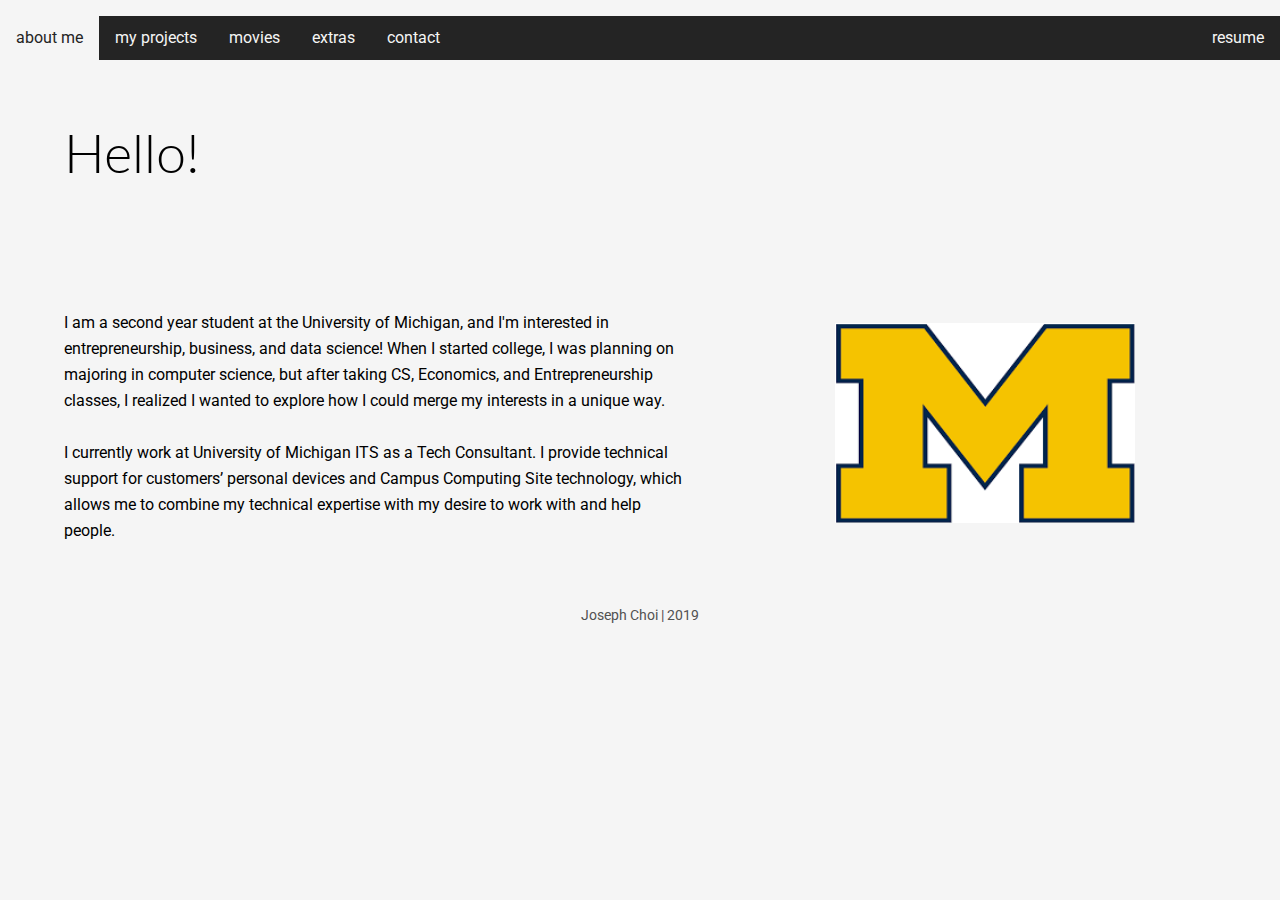
<file: index.html>
<!DOCTYPE html>
<html lang="en">

<head>
    <!-- Global site tag (gtag.js) - Google Analytics -->
    <script async src="https://www.googletagmanager.com/gtag/js?id=UA-134853987-1"></script>
    <script>
        window.dataLayer = window.dataLayer || [];
        function gtag() { dataLayer.push(arguments); }
        gtag('js', new Date());

        gtag('config', 'UA-134853987-1');
    </script>
    <meta charset="utf-8" />
    <meta name="viewport" content="width=device-width, initial-scale=1, shrink-to-fit=no">
    <title>Joseph Choi</title>
    <link rel="stylesheet" type="text/css" href="css/reset.css">
    <link rel="stylesheet" type="text/css" href="css/main.css">
    <link rel="stylesheet" href="css/print.css">
    <link rel="icon" href="imgs/letterj.png">
    <link href='https://fonts.googleapis.com/css?family=Lato:400,700' rel='stylesheet'>
    <link href="https://fonts.googleapis.com/css?family=Roboto" rel="stylesheet">
    <link rel="stylesheet" href="https://use.fontawesome.com/releases/v5.7.1/css/all.css"
        integrity="sha384-fnmOCqbTlWIlj8LyTjo7mOUStjsKC4pOpQbqyi7RrhN7udi9RwhKkMHpvLbHG9Sr" crossorigin="anonymous">


    <style type="text/css">
        @media print {
            body::after {
                content: url(http://chart.apis.google.com/chart?chs=120x120&cht=qr&chl=https%3A%2F%2josephkc.github.io/personal)
            }

            #topnav li.a,
            li,
            .rightnav #myLinks {
                display: none;
            }
        }
    </style>
</head>

<body onload="typeWriter()">
    <a href=#main class="skip">Skip to content</a>

    <header>
        <nav>
            <ul id="topnav">
                <li><a class="active" href="index.html"> about me </a></li>
                <li><a href="projects.html"> my projects </a></li>
                <li><a href="movies.html"> movies </a></li>
                <li><a href="extras.html"> extras </a></li>
                <li><a href="contact.html"> contact </a></li>
                <li class="rightnav"><a href="resume.pdf" target="_blank"> <i class="fas fa-file-alt"></i> resume
                    </a>
                </li>
            </ul>
        </nav>
    </header>

    <main id="main">
        <h1 id="intro"></h1>
        <div class="flex-container">
            <p class="paragraph">
                I am a second year student at the University of Michigan, and I'm interested in
                entrepreneurship, business, and
                data science! When I started college, I was planning on majoring in computer science, but after taking
                CS, Economics, and Entrepreneurship
                classes, I realized I wanted to explore how I could merge my interests in a unique way.
                <br><br>
                I currently work at University of Michigan ITS as a Tech Consultant. I provide technical support for
                customers’ personal devices and Campus Computing Site technology, which allows me to combine my
                technical
                expertise with my desire to work with and help people.
            </p>
            <img src="imgs/blockm.png" alt="Michigan block M" id="blockm" />
        </div>


    </main>

    <footer id="bottom-footer">
        Joseph Choi | 2019
    </footer>

    <script>


        window.onscroll = function () { makeSticky() };

        var navbar = document.getElementById("topnav");
        console.log(navbar)

        var sticky = navbar.offsetTop;

        var isMobile = /iPhone|iPad|iPod|Android/i.test(navigator.userAgent);
        function makeSticky() {
            if ((window.pageYOffset >= sticky) && (!isMobile)) {
                navbar.classList.add("sticky")
            } else {
                navbar.classList.remove("sticky");
            }
        }

        var i = 0;
        var txt = 'Hello! I\'m Joseph';
        var fastspeed = 65;
        var slowspeed = 800;

        function typeWriter() {
            if (i == 6) {
                document.getElementById("intro").innerHTML += txt.charAt(i);
                i++;
                setTimeout(typeWriter, slowspeed);
            }
            else if (i < txt.length) {
                document.getElementById("intro").innerHTML += txt.charAt(i);
                i++;
                setTimeout(typeWriter, fastspeed);
            }
        }
    </script>


</body>

</html>
</file>
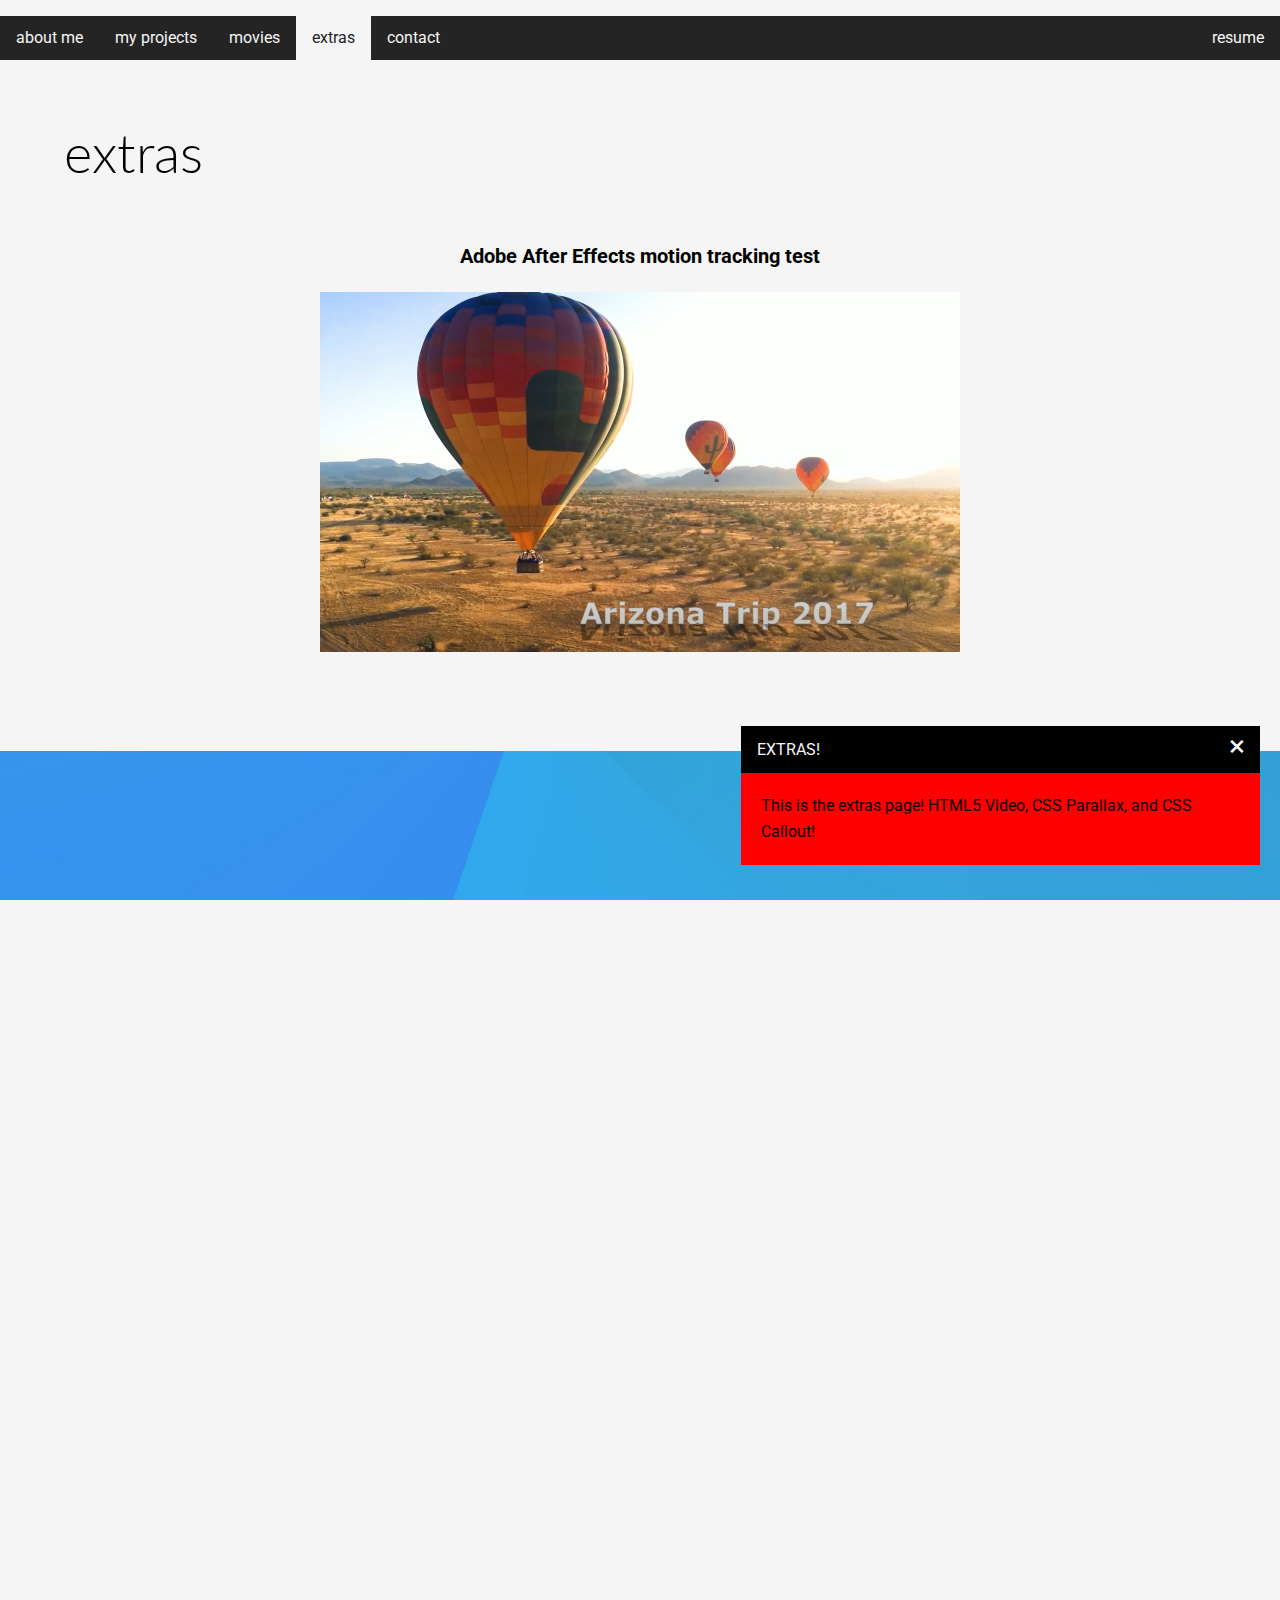
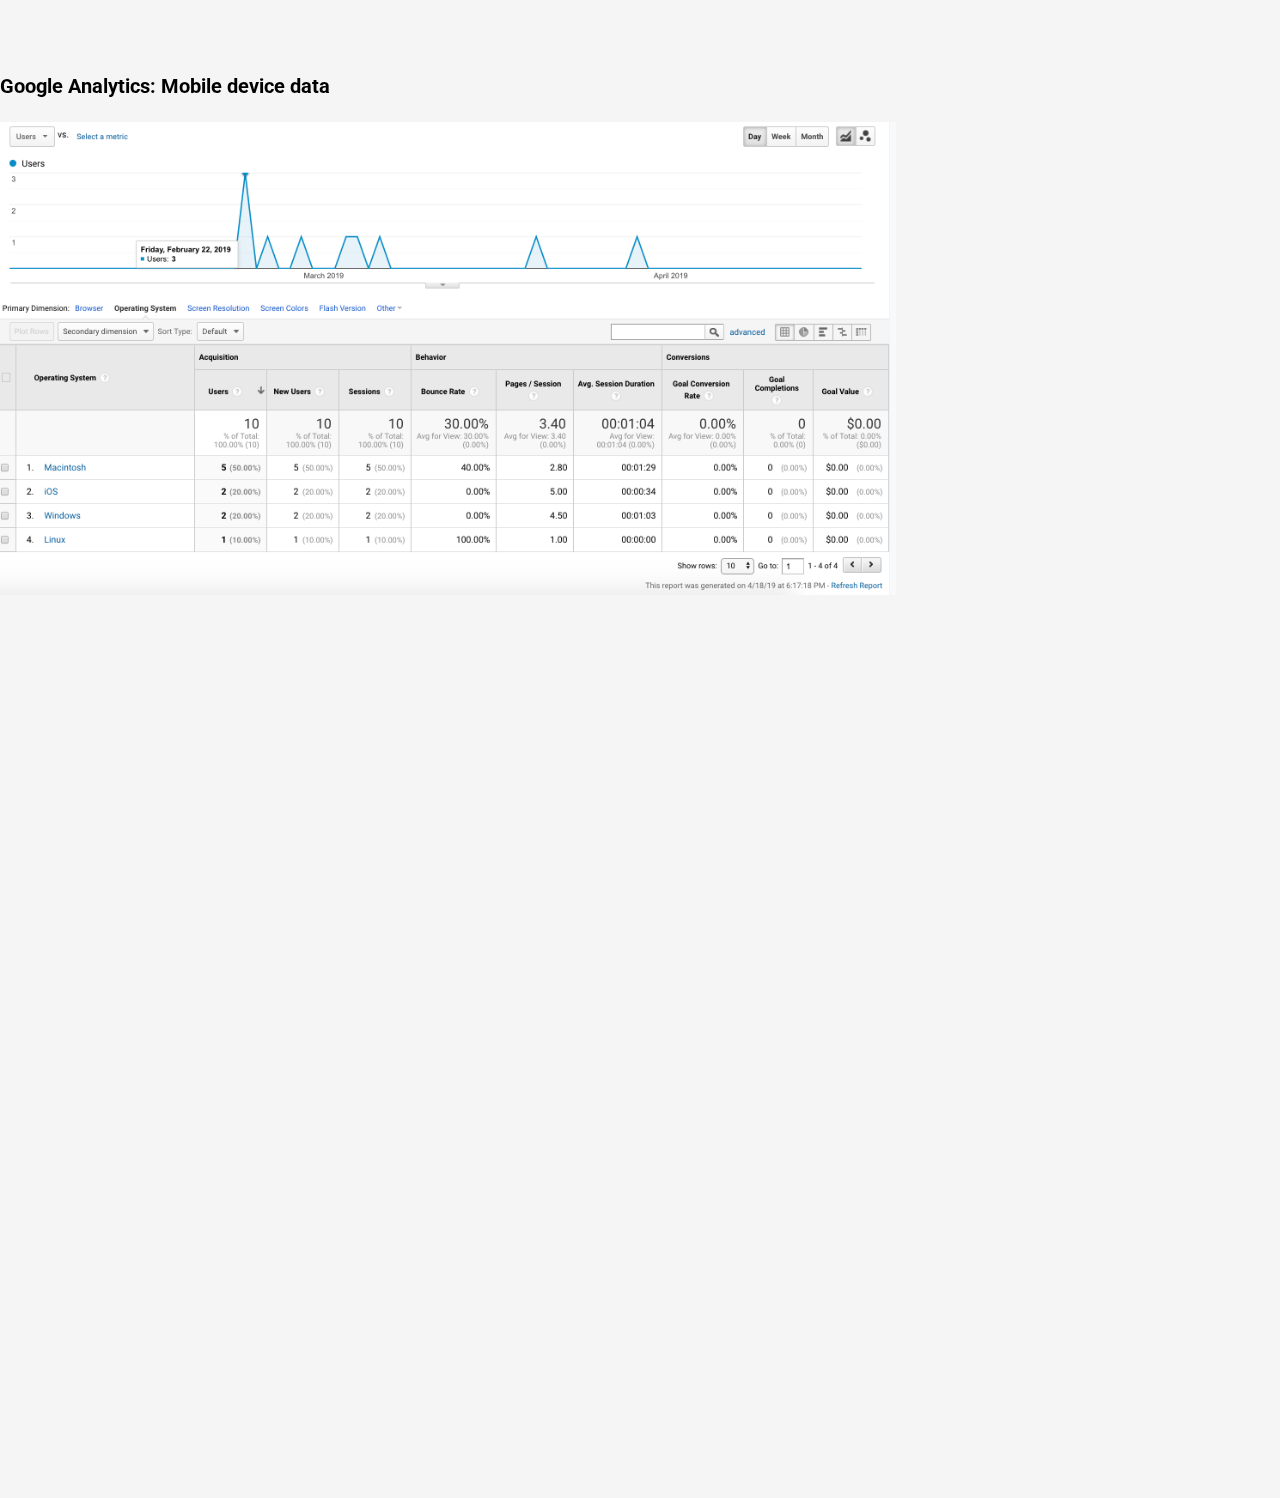
<file: extras.html>
<!DOCTYPE html>
<html lang="en">

<head>
    <!-- Global site tag (gtag.js) - Google Analytics -->
    <script async src="https://www.googletagmanager.com/gtag/js?id=UA-134853987-1"></script>
    <script>
        window.dataLayer = window.dataLayer || [];
        function gtag() { dataLayer.push(arguments); }
        gtag('js', new Date());

        gtag('config', 'UA-134853987-1');
    </script>
    <meta charset="utf-8" />
    <meta name="viewport" content="width=device-width, initial-scale=1, shrink-to-fit=no">
    <title>movies</title>
    <link rel="stylesheet" type="text/css" href="css/reset.css">
    <link rel="stylesheet" type="text/css" href="css/main.css">
    <link rel="stylesheet" href="css/print.css">
    <link rel="icon" href="imgs/filmreel.png">
    <link href='https://fonts.googleapis.com/css?family=Lato:400,700' rel='stylesheet'>
    <link href="https://fonts.googleapis.com/css?family=Roboto" rel="stylesheet">
    <link rel="stylesheet" href="https://use.fontawesome.com/releases/v5.7.1/css/all.css"
        integrity="sha384-fnmOCqbTlWIlj8LyTjo7mOUStjsKC4pOpQbqyi7RrhN7udi9RwhKkMHpvLbHG9Sr" crossorigin="anonymous">
</head>

<body>
    <a href=#main class="skip">Skip to content</a>
    <header>
        <nav>
            <ul id="topnav">
                <li><a href="index.html"> about me </a></li>
                <li><a href="projects.html"> my projects </a></li>
                <li><a href="movies.html"> movies </a></li>
                <li><a class="active" href="extras.html"> extras </a></li>
                <li><a href="contact.html"> contact </a></li>
                <li class="rightnav"><a href="resume.pdf" target="_blank"> <i class="fas fa-file-alt"></i> resume
                    </a>
                </li>
            </ul>
        </nav>
    </header>

    <main id="main">
        <h1>extras</h1>

        <div class="callout">
            <div class="callout-header">EXTRAS!</div>
            <span class="closebtn" onclick="this.parentElement.style.display='none';">&times;</span>
            <div class="callout-container">
                <p>This is the extras page! HTML5 Video, CSS Parallax, and CSS Callout! </p>
            </div>
        </div>

        <div id="videodiv">
            <h2>Adobe After Effects motion tracking test</h2>
            <video id="video" controls autoplay>
                <source src="videos/loons.mp4" type="video/mp4">
                <track src="videos/loonscap.vtt" kind="captions" srclang="en" label="english_captions">
                <track src="videos/loonsaudio.m4a" kind="descriptions" srclang="en" label="english_description">
                Your browser does not support HTML5 videos.
            </video>
        </div>

        <br><br><br><br><br><br>

        <!-- PARALLAX -->
        <div class="parallax"></div>

        <h2>Google Analytics: Mobile device data</h2>
        <img src="imgs/analytics.png" alt="google Analytics information" id="analytics" />

        <!-- PARALLAX -->
        <div class="parallax"></div>
    </main>
    <script>
        window.onscroll = function () { makeSticky() };

        var navbar = document.getElementById("topnav");
        console.log(navbar)

        var sticky = navbar.offsetTop;

        var isMobile = /iPhone|iPad|iPod|Android/i.test(navigator.userAgent);
        function makeSticky() {
            if ((window.pageYOffset >= sticky) && (!isMobile)) {
                navbar.classList.add("sticky")
            } else {
                navbar.classList.remove("sticky");
            }
        }
    </script>

</body>

</html>
</file>
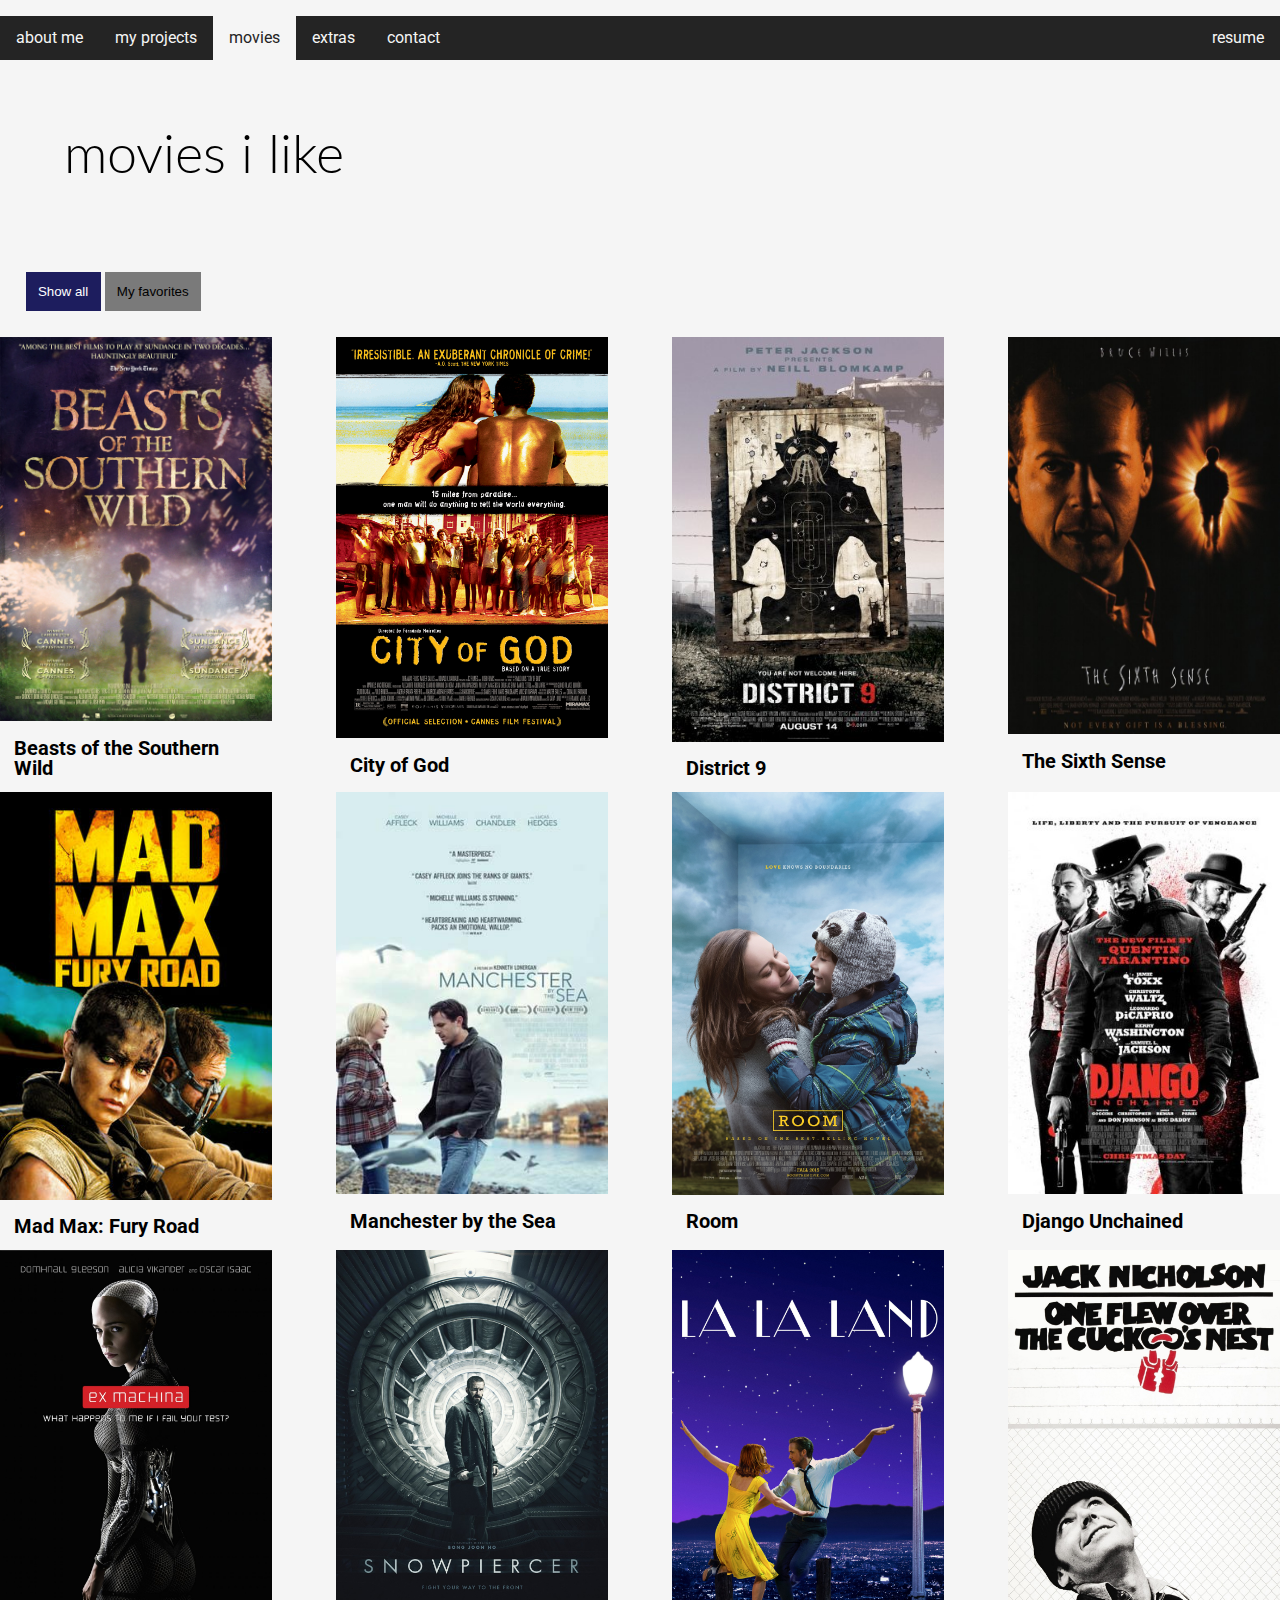
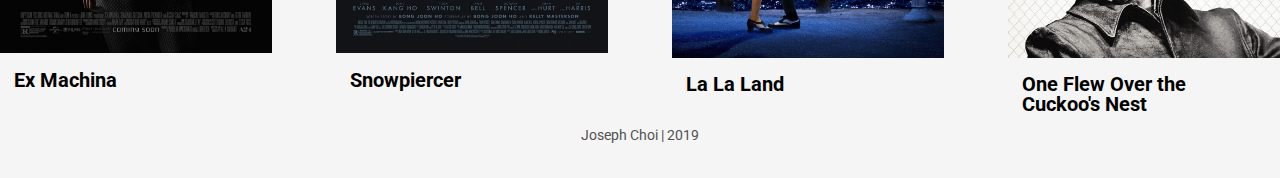
<file: movies.html>
<!DOCTYPE html>
<html lang="en">

<head>
    <!-- Global site tag (gtag.js) - Google Analytics -->
    <script async src="https://www.googletagmanager.com/gtag/js?id=UA-134853987-1"></script>
    <script>
        window.dataLayer = window.dataLayer || [];
        function gtag() { dataLayer.push(arguments); }
        gtag('js', new Date());

        gtag('config', 'UA-134853987-1');
    </script>
    <meta charset="utf-8" />
    <meta name="viewport" content="width=device-width, initial-scale=1, shrink-to-fit=no">
    <title>movies</title>
    <link rel="stylesheet" type="text/css" href="css/reset.css">
    <link rel="stylesheet" type="text/css" href="css/main.css">
    <link rel="stylesheet" href="css/print.css">
    <link rel="icon" href="imgs/filmreel.png">
    <link href='https://fonts.googleapis.com/css?family=Lato:400,700' rel='stylesheet'>
    <link href="https://fonts.googleapis.com/css?family=Roboto" rel="stylesheet">
    <link rel="stylesheet" href="https://use.fontawesome.com/releases/v5.7.1/css/all.css"
        integrity="sha384-fnmOCqbTlWIlj8LyTjo7mOUStjsKC4pOpQbqyi7RrhN7udi9RwhKkMHpvLbHG9Sr" crossorigin="anonymous">
</head>

<body>
    <a href=#main class="skip">Skip to content</a>
    <header>
        <nav>
            <ul id="topnav">
                <li><a href="index.html"> about me </a></li>
                <li><a href="projects.html"> my projects </a></li>
                <li><a class="active" href="movies.html"> movies </a></li>
                <li><a href="extras.html"> extras </a></li>
                <li><a href="contact.html"> contact </a></li>
                <li class="rightnav"><a href="resume.pdf" target="_blank"> <i class="fas fa-file-alt"></i> resume
                    </a>
                </li>
            </ul>
        </nav>
    </header>

    <main id="main">
        <h1> movies i like </h1>

        <div id="myBtnContainer">
            <button class="btn current" onclick="filterSelection('all')"> Show all</button>
            <button class="btn" onclick="filterSelection('favorite')"> My favorites</button>
        </div>

        <div class="grid-container">
            <div class="grid-item">
                <div><img src="imgs/beasts.jpg" alt="Beasts of the southern wild poster" class="poster" />
                </div>
                <div class="moviedesc">
                    <h2>Beasts of the Southern Wild</h2>
                    <p> </p>
                </div>
            </div>

            <div class="grid-item favorite">
                <div><img src="imgs/cityofgod.jpg" alt="City of God poster" class="poster" /></div>
                <div class="moviedesc">
                    <h2>City of God</h2>
                    <p> </p>
                </div>
            </div>

            <div class="grid-item">
                <div><img src="imgs/district9.jpg" alt="district 9 poster" class="poster" /></div>
                <div class="moviedesc">
                    <h2>District 9</h2>
                    <p> </p>
                </div>
            </div>

            <div class="grid-item">
                <div><img src="imgs/sixthsense.jpg" alt="sixth sense poster" class="poster" /></div>
                <div class="moviedesc">
                    <h2>The Sixth Sense</h2>
                    <p> </p>
                </div>
            </div>

            <div class="grid-item favorite">
                <div><img src="imgs/madmax.jpg" alt="mad max poster" class="poster" /></div>
                <div class="moviedesc">
                    <h2>Mad Max: Fury Road</h2>
                    <p> </p>
                </div>
            </div>

            <div class="grid-item">
                <div><img src="imgs/manchester.jpg" alt="manchester by the sea poster" class="poster" />
                </div>
                <div class="moviedesc">
                    <h2>Manchester by the Sea</h2>
                    <p> </p>
                </div>
            </div>

            <div class="grid-item">
                <div><img src="imgs/room.jpg" alt="room poster" class="poster" /></div>
                <div class="moviedesc">
                    <h2>Room</h2>
                    <p> </p>
                </div>
            </div>

            <div class="grid-item">
                <div><img src="imgs/django.jpg" alt="django unchained poster" class="poster" /></div>
                <div class="moviedesc">
                    <h2>Django Unchained</h2>
                    <p> </p>
                </div>
            </div>

            <div class="grid-item favorite">
                <div><img src="imgs/exmachina.jpg" alt="exmachina poster" class="poster" /></div>
                <div class="moviedesc">
                    <h2>Ex Machina</h2>
                    <p> </p>
                </div>
            </div>

            <div class="grid-item">
                <div><img src="imgs/snowpiercer.jpg" alt="snowpiercer poster" class="poster" /></div>
                <div class="moviedesc">
                    <h2>Snowpiercer</h2>
                    <p> </p>
                </div>
            </div>

            <div class="grid-item">
                <div><img src="imgs/lalaland.jpg" alt="la la land poster" class="poster" /></div>
                <div class="moviedesc">
                    <h2>La La Land</h2>
                    <p> </p>
                </div>
            </div>

            <div class="grid-item">
                <div><img src="imgs/cuckoo.jpg" alt="One Flew Over the Cuckoo's Nest poster" class="poster" /></div>
                <div class="moviedesc">
                    <h2>One Flew Over the Cuckoo's Nest</h2>
                    <p> </p>
                </div>
            </div>
        </div>

    </main>

    <footer id="bottom-footer">
        Joseph Choi | 2019
    </footer>

    <script>
        window.onscroll = function () { makeSticky() };

        var navbar = document.getElementById("topnav");
        console.log(navbar)

        var sticky = navbar.offsetTop;

        var isMobile = /iPhone|iPad|iPod|Android/i.test(navigator.userAgent);
        function makeSticky() {
            if ((window.pageYOffset >= sticky) && (!isMobile)) {
                navbar.classList.add("sticky")
            } else {
                navbar.classList.remove("sticky");
            }
        }

        //-----------FILTERING-----------//
        filterSelection("all")
        function filterSelection(c) {
            var x, i;
            x = document.getElementsByClassName("grid-item");
            if (c == "all") c = "";
            for (i = 0; i < x.length; i++) {
                w3RemoveClass(x[i], "show");
                if (x[i].className.indexOf(c) > -1) w3AddClass(x[i], "show");
            }
        }

        function w3AddClass(element, name) {
            var i, arr1, arr2;
            arr1 = element.className.split(" ");
            arr2 = name.split(" ");
            for (i = 0; i < arr2.length; i++) {
                if (arr1.indexOf(arr2[i]) == -1) { element.className += " " + arr2[i]; }
            }
        }

        function w3RemoveClass(element, name) {
            var i, arr1, arr2;
            arr1 = element.className.split(" ");
            arr2 = name.split(" ");
            for (i = 0; i < arr2.length; i++) {
                while (arr1.indexOf(arr2[i]) > -1) {
                    arr1.splice(arr1.indexOf(arr2[i]), 1);
                }
            }
            element.className = arr1.join(" ");
        }

        // Add active class to the current button (highlight it)
        var btnContainer = document.getElementById("myBtnContainer");
        var btns = btnContainer.getElementsByClassName("btn");
        for (var i = 0; i < btns.length; i++) {
            btns[i].addEventListener("click", function () {
                var current = document.getElementsByClassName("current");
                current[0].className = current[0].className.replace(" current", "");
                this.className += " current";
            });
        }
        //--------------END OF FILTERING-------------//

    </script>

</body>

</html>
</file>
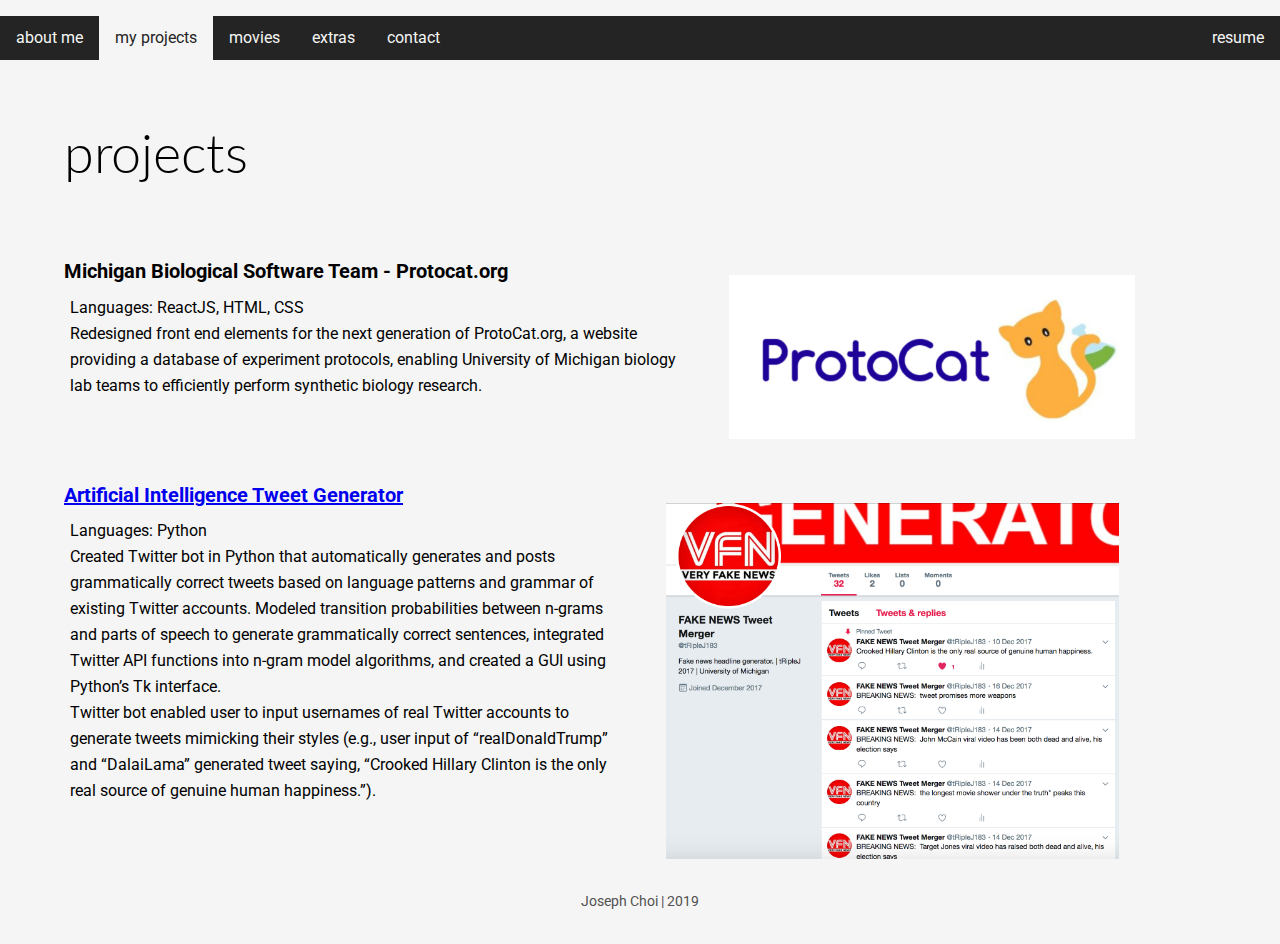
<file: projects.html>
<!DOCTYPE html>
<html lang="en">

<head>
    <!-- Global site tag (gtag.js) - Google Analytics -->
    <script async src="https://www.googletagmanager.com/gtag/js?id=UA-134853987-1"></script>
    <script>
        window.dataLayer = window.dataLayer || [];
        function gtag() { dataLayer.push(arguments); }
        gtag('js', new Date());

        gtag('config', 'UA-134853987-1');
    </script>
    <meta charset="utf-8" />
    <meta name="viewport" content="width=device-width, initial-scale=1, shrink-to-fit=no">
    <title>my projects</title>
    <link rel="stylesheet" type="text/css" href="css/reset.css">
    <link rel="stylesheet" type="text/css" href="css/main.css">
    <link rel="stylesheet" href="css/print.css">
    <link rel="icon" href="imgs/code.png">
    <link href="https://fonts.googleapis.com/css?family=Roboto" rel="stylesheet">
    <link href='https://fonts.googleapis.com/css?family=Lato:400,700' rel='stylesheet'>
    <link href="https://fonts.googleapis.com/css?family=Raleway:100,300,400,500,600,700" rel="stylesheet">
    <link rel="stylesheet" href="https://use.fontawesome.com/releases/v5.7.1/css/all.css"
        integrity="sha384-fnmOCqbTlWIlj8LyTjo7mOUStjsKC4pOpQbqyi7RrhN7udi9RwhKkMHpvLbHG9Sr" crossorigin="anonymous">
</head>

<body>
    <a href=#main class="skip">Skip to content</a>
    <header>
        <nav>
            <ul id="topnav">
                <li><a href="index.html"> about me </a></li>
                <li><a class="active" href="projects.html"> my projects </a></li>
                <li><a href="movies.html"> movies </a></li>
                <li><a href="extras.html"> extras </a></li>
                <li><a href="contact.html"> contact </a></li>
                <li class="rightnav"><a href="resume.pdf" target="_blank"> <i class="fas fa-file-alt"></i> resume
                    </a>
                </li>
            </ul>
        </nav>
    </header>

    <main id="main">
        <div class="background">
            <!-- <img src="imgs/code-bkg.jpg" class="blur" /> -->

            <div class="foreground">
                <h1>projects</h1>

                <div class="flex-container">
                    <div class="project_description">
                        <h2>Michigan Biological Software Team - Protocat.org</h2>
                        <p>
                            Languages: ReactJS, HTML, CSS
                            <br>
                            Redesigned front end elements for the next generation of ProtoCat.org, a website providing a
                            database of experiment protocols, enabling University of Michigan biology lab teams to
                            efficiently
                            perform
                            synthetic biology research.
                        </p>

                    </div>
                    <div>
                        <img src="imgs/protocat.png" alt="Protocat.org icon" class="picture" />
                    </div>
                </div>

                <div class="flex-container">
                    <div class="project_description">
                        <h2><a href="https://twitter.com/tRipleJ183" target="_blank"> Artificial Intelligence Tweet
                                Generator
                            </a></h2>
                        <p>
                            Languages: Python
                            <br>
                            Created Twitter bot in Python that automatically generates and posts grammatically correct
                            tweets
                            based
                            on language patterns and grammar of existing Twitter accounts.

                            Modeled transition probabilities between n-grams and parts of speech to generate
                            grammatically
                            correct
                            sentences, integrated Twitter API functions into n-gram model algorithms, and created a GUI
                            using
                            Python’s Tk interface.
                            <br>
                            Twitter bot enabled user to input usernames of real Twitter accounts to generate tweets
                            mimicking
                            their
                            styles (e.g., user input of “realDonaldTrump” and “DalaiLama” generated tweet saying,
                            “Crooked
                            Hillary
                            Clinton is the only real source of genuine human happiness.”).
                        </p>
                    </div>
                    <div>
                        <img src="imgs/twitterbot.png" alt="twitter bot screenshot" class="picture" />
                    </div>
                </div>
            </div>
            <!-- </div> -->
    </main>

    <footer id="bottom-footer">
        Joseph Choi | 2019
    </footer>

    <script>
        window.onscroll = function () { makeSticky() };

        var navbar = document.getElementById("topnav");
        console.log(navbar)

        var sticky = navbar.offsetTop;

        var isMobile = /iPhone|iPad|iPod|Android/i.test(navigator.userAgent);
        function makeSticky() {
            if ((window.pageYOffset >= sticky) && (!isMobile)) {
                navbar.classList.add("sticky")
            } else {
                navbar.classList.remove("sticky");
            }
        }
    </script>

</body>

</html>
</file>
<file: css/main.css>
/* FILTERING */
.btn {
	border: none;
	outline: none;
	padding: 1%;
	background-color: rgb(122, 122, 122);
	cursor: pointer;
}

.btn:hover {
	background-color: rgb(29, 29, 94);
	color: white;
}

.btn.current {
	background-color: rgb(29, 29, 94);
	color: white;
}

#myBtnContainer {
	padding: 2%;
}
/* FILTERING */

#analytics {
	height: 70%;
	width: 70%;
}

/* CALLOUT BOX */
.callout {
	position: fixed;
	bottom: 35px;
	right: 20px;
	margin-left: 20px;
  }
  
  .callout-header {
	padding: 3%;
	background: black;
	color: whitesmoke;
  }
  
  .callout-container {
	padding: 15px;
	background-color: red;
	color: black
  }
  
  .closebtn {
	position: absolute;
	top: 5px;
	right: 15px;
	color: white;
	font-size: 30px;
	cursor: pointer;
  }
  /* CALLOUT BOX */

.parallax {
	background-image: url('code-bkg.jpg');
  
	height: 100vh; 
	width: 100%;
  
	background-attachment: fixed;
	background-position: center;
	background-repeat: no-repeat;
	background-size: cover;
}

body {
	font-family: 'Roboto', sans-serif;
	background-color: whitesmoke;
}

h1 {
	color: black;
	font-family: 'Lato', sans-serif;
	font-size: 54px;
	font-weight: 300;
	line-height: 58px;
	margin: 5%;
}

footer {
	font-size: 14px;
	color: #515151;
	width: 100%;
	bottom: 0px;
	padding: 20px;
	text-align: center;
}

/*mobile*/

#topnav li.a, li, .rightnav {
	overflow: hidden;
	float: none;
	list-style-type: none;
	overflow: hidden;
	background-color: rgb(36, 36, 36);
}

li a {
	display: block;
	color: whitesmoke;
	text-align: center;
	padding: 14px 16px;
	text-decoration: none;
}

li a:hover:not(.active), a:focus:not(.active), .active {
	color: rgb(36, 36, 36);
	background-color: whitesmoke;
}

p {
	color: black;
	font-family: 'Roboto', sans-serif;
	font-size: 16px;
	line-height: 26px;
	margin: 1%;
}

.poster {
	margin: 0;
	padding: 0;
	height: 5fr;
	object-fit: cover;
	width: 100%;
	height: auto;
}

.grid-container {
	display: grid;
	grid-template-columns: repeat(2, 1fr);
	justify-items: center;
	grid-column-gap: 5%;
	grid-row-gap: 10;
	overflow: hidden;
}

.grid-item {
	height: 5%;
	object-fit: cover;
	width: 100%;
	height: auto;
	/* FOR FILTERING */
	display: none;
}

.show {
	/* FOR FILTERING */
	display: block;
}

.skip {
	position: relative;
	left: -2000px;
}

.skip:focus {
	position: static;
}

.project_description {
	color: black;
	line-height: 1.2;
	width: 80%;
	margin-left: 5%;
}

.flex-container {
	display: flex;
	flex-direction: column;
}

h2 {
	font-size: 20px;
	font-weight: bold;
	position: relative;
	margin: 2% 0% 2%;
	width: 100%;
}

.picture {
	width: 90%;
	margin: 5%;
}

.paragraph {
	margin: 5%;
	width: 90%
}

.moviedesc {
	margin: 5%;
	width: 80%;
}

#blockm {
	display: none;
	margin: 3%;
	padding: 3%;
	height: 200px;
	width: 300px;
}

#linkedin {
	border: 0;
	padding: 3% 0%;
	width: 10%;
}

#videodiv {
	text-align: center;
}

#video {
	width: 50%;
	height: 50%;
	display: inline-block;
}

@media only screen and (min-width: 530px) {
	#topnav {
		list-style-type: none;
		/* margin: 1%; */
		padding: 0;
		overflow: hidden;
		background-color: rgb(36, 36, 36);
	}
	li {
		float: left;
	}
	.rightnav {
		float: right;
	}
	.project_description {
		width: 100%;
		margin-left: 5%;
	}
	.picture {
		width: 70%;
	}
	/* STICKY NAVBAR */
	.sticky {
		position: fixed;
		top: 0;
		width: 100%;
	}
	.sticky+#main {
		padding-top: 60px;
	}
}

@media only screen and (min-width: 800px) {
	.flex-container {
		flex-direction: row;
	}
	.grid-container {
		grid-template-columns: repeat(3, 1fr);
	}
	#blockm {
		display: flex;
	}
	.picture {
		width: 90%;
	}
	.paragraph {
		width: 70vh;
	}
}

@media only screen and (min-width: 1200px) {
	.grid-container {
		grid-template-columns: repeat(4, 1fr);
	}
	.picture {
		width: 70%;
	}
}

#bottom-footer {
	position: relative;
	left: 0;
	bottom: 0;
	padding: 0;
	height: 50px;
	width: 100%;
}
</file>
<file: css/print.css>
@media print {
	body:after {
		content: url(http://chart.apis.google.com/chart?chs=120x120&cht=qr&chl=https%3A%2F%2josephkc.github.io/personal)
	}

	#topnav li.a, li, .rightnav h1{
		display: none;
	}
}
</file>
